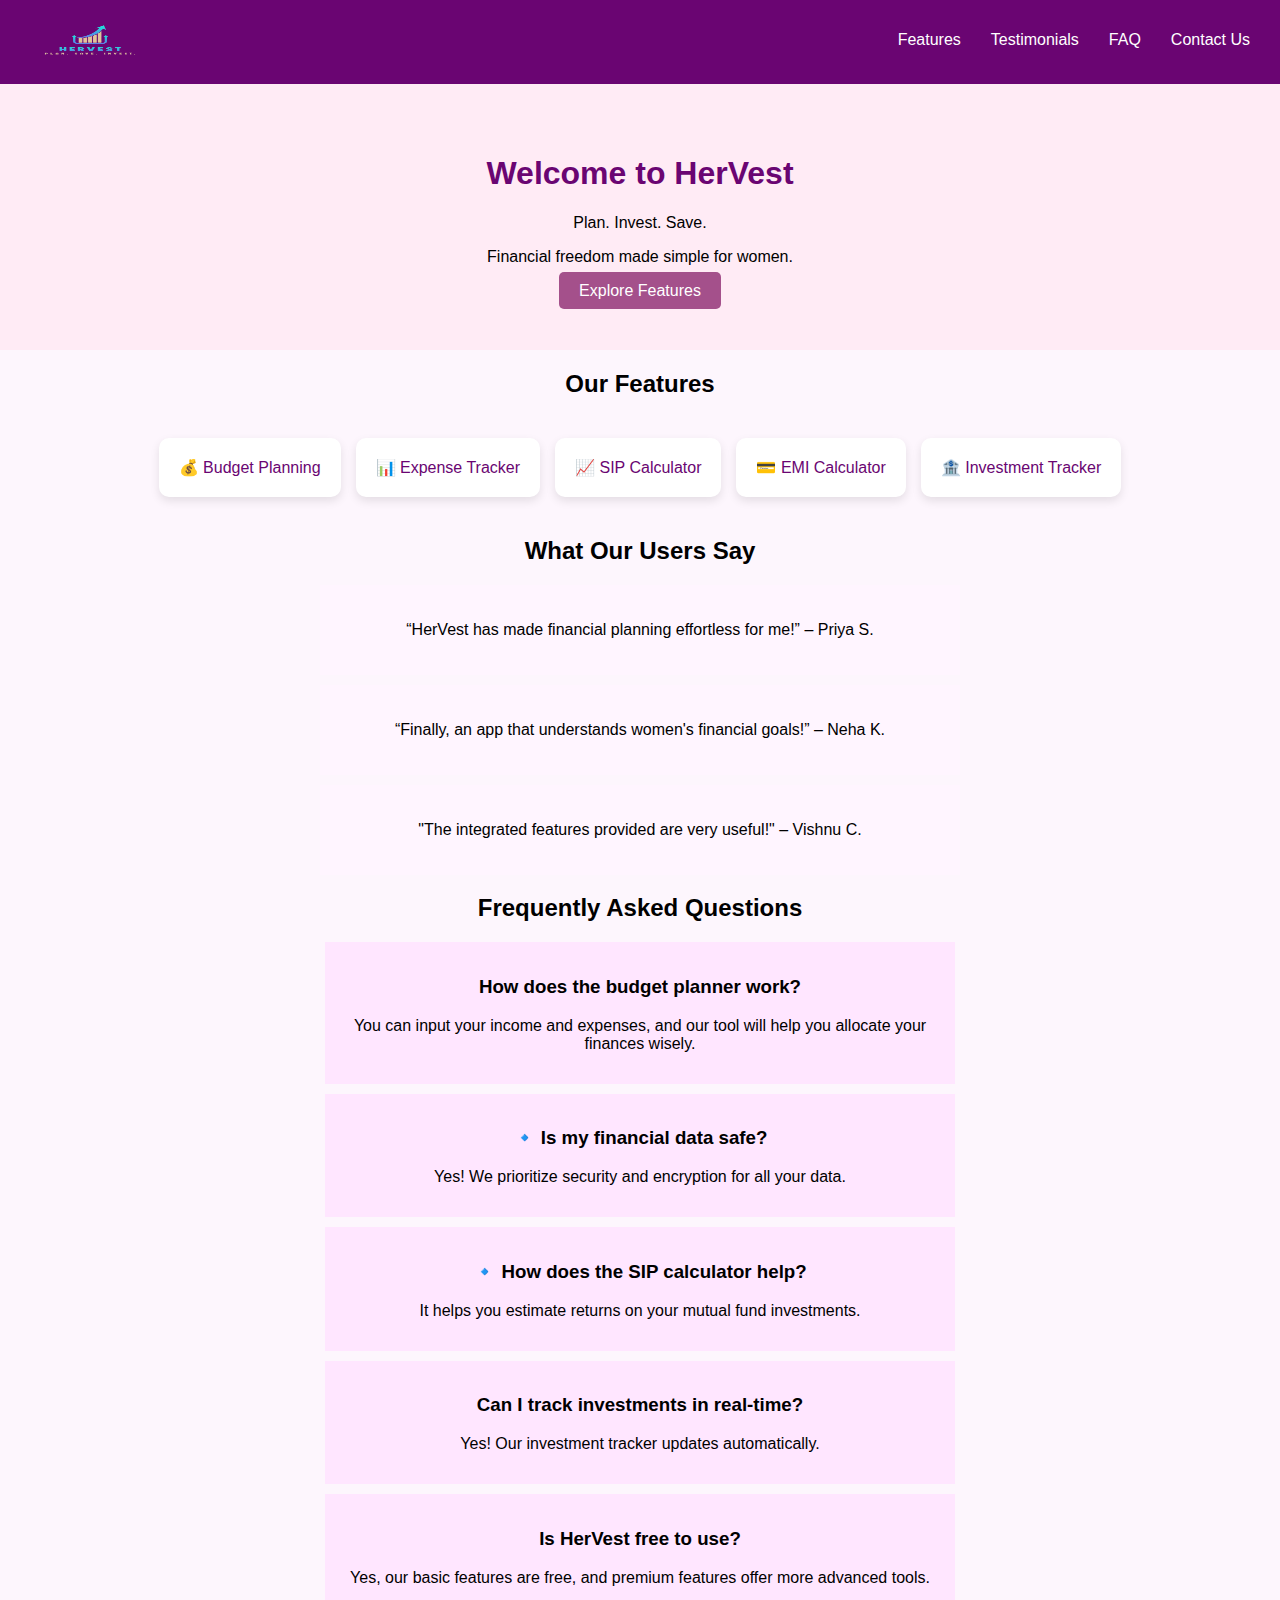
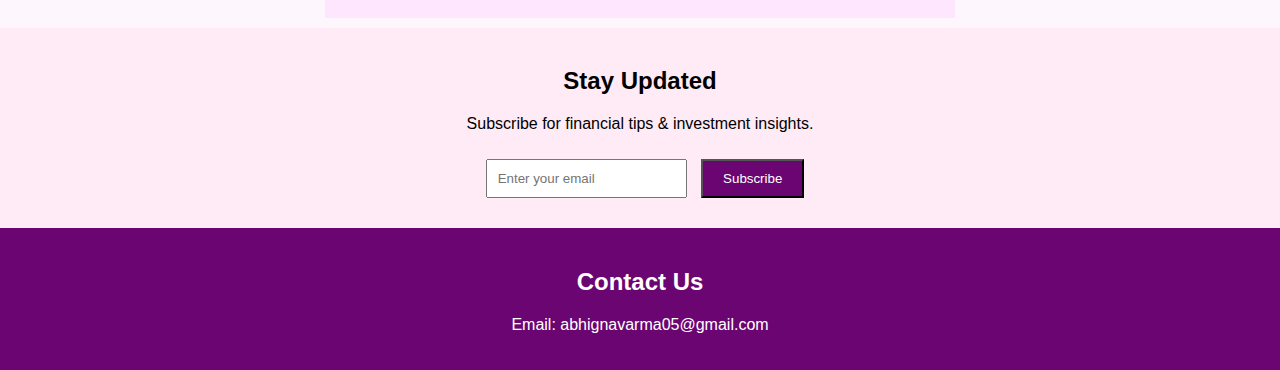
<file: index.html>
<!DOCTYPE html>
<html lang="en">
<head>
    <meta charset="UTF-8">
    <meta name="viewport" content="width=device-width, initial-scale=1.0">
    <title>HerVest - Financial Empowerment for Women</title>
    <link rel="stylesheet" href="styles.css">
</head>
<body>

    <!-- Navbar -->
    <header>
        <div class="logo">
            <!-- Placeholder for Logo -->
            <img src="logo1.png" alt="HerVest Logo" height="400px" width="150px">
        </div>
        <nav>
            <ul>
                <li><a href="#features">Features</a></li>
                <li><a href="#testimonials">Testimonials</a></li>
                <li><a href="#faq">FAQ</a></li>
                <li><a href="#contact">Contact Us</a></li>
            </ul>
        </nav>
    </header>

    <!-- Hero Section -->
    <section class="hero">
        <h1>Welcome to HerVest</h1>
        <p>Plan. Invest. Save.</p> <p>Financial freedom made simple for women.</p>
        <p> </p>
        <a href="#features" class="cta-button">Explore Features</a>
    </section>

    <!-- Features Section -->
    <section id="features">
        <h2>Our Features</h2>
        <div class="feature-container">
            <a href="./budget/index.html" class="feature-box">💰 Budget Planning</a>
            <a href="./expense/index.html" class="feature-box">📊 Expense Tracker</a>
            <a href="./sip/sip.html" class="feature-box">📈 SIP Calculator</a>
            <a href="./emi/emi.html" class="feature-box">💳 EMI Calculator</a>
            <a href="./investment/portfolio.html" class="feature-box">🏦 Investment Tracker</a>
        </div>
    </section>

    <!-- Testimonials Section -->
    <section id="testimonials">
        <h2>What Our Users Say</h2>
        <div class="testimonial">
            <p>“HerVest has made financial planning effortless for me!” – Priya S.</p>
        </div>
        <div class="testimonial">
            <p>“Finally, an app that understands women's financial goals!” – Neha K.</p>
        </div>
        <div class="testimonial">
            <p>"The integrated features provided are very useful!" – Vishnu C.</p>
        </div>
    </section>

    <!-- FAQ Section -->
    <section id="faq">
        <h2>Frequently Asked Questions</h2>
        <div class="faq-item">
            <h3>How does the budget planner work?</h3>
            <p>You can input your income and expenses, and our tool will help you allocate your finances wisely.</p>
        </div>
        <div class="faq-item">
            <h3>🔹 Is my financial data safe?</h3>
            <p>Yes! We prioritize security and encryption for all your data.</p>
        </div>
        <div class="faq-item">
            <h3>🔹 How does the SIP calculator help?</h3>
            <p>It helps you estimate returns on your mutual fund investments.</p>
        </div>
        <div class="faq-item">
            <h3>Can I track investments in real-time?</h3>
            <p>Yes! Our investment tracker updates automatically.</p>
        </div>
        <div class="faq-item">
            <h3>Is HerVest free to use?</h3>
            <p>Yes, our basic features are free, and premium features offer more advanced tools.</p>
        </div>
    </section>

    <!-- Newsletter -->
    <section class="newsletter">
        <h2>Stay Updated</h2>
        <p>Subscribe for financial tips & investment insights.</p>
        <input type="email" placeholder="Enter your email">
        <button>Subscribe</button>
    </section>

    <!-- Contact Us -->
    <footer id="contact">
        <h2>Contact Us</h2>
        <p>Email: abhignavarma05@gmail.com</p>
    </footer>

</body>
</html>
</file>
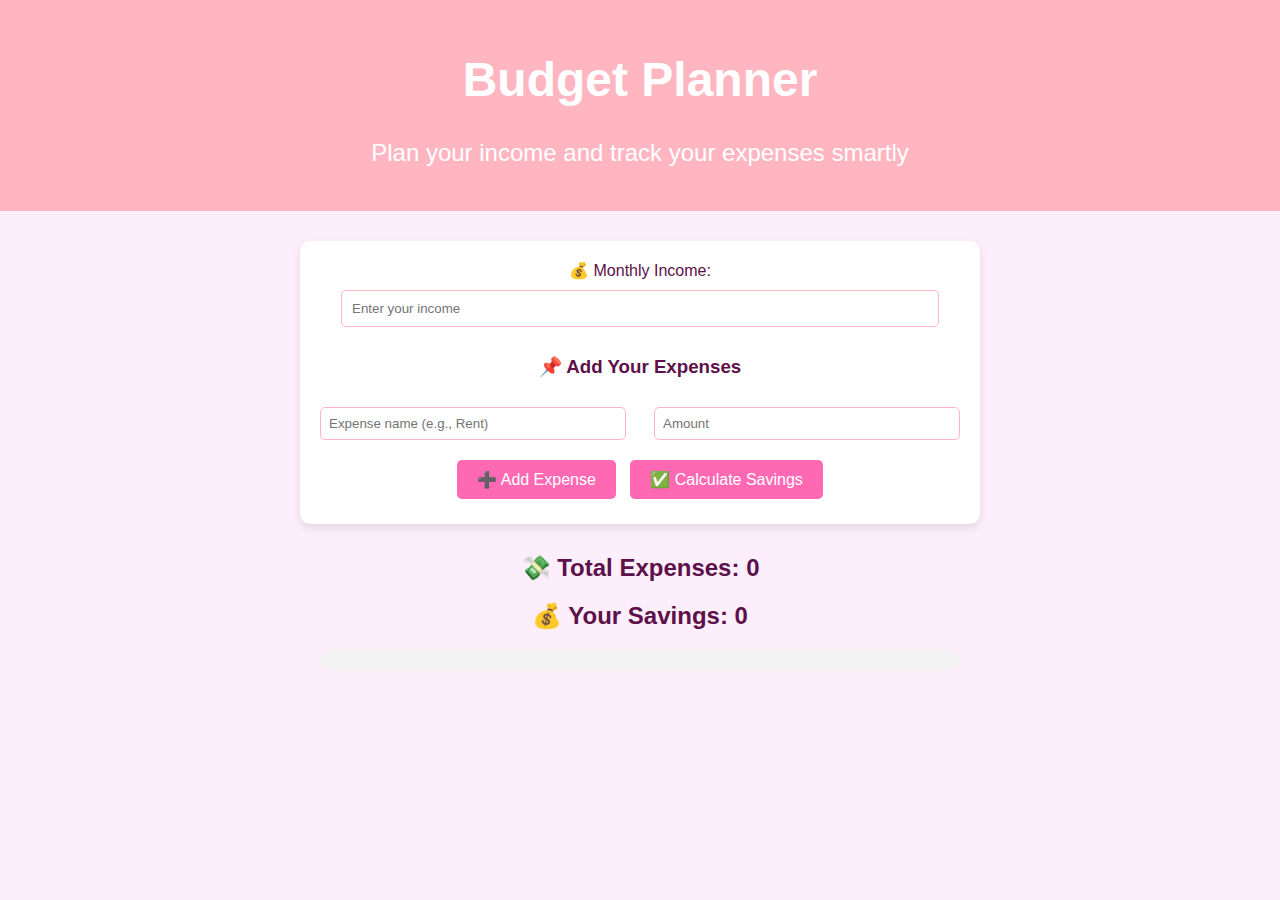
<file: budget/index.html>
<!DOCTYPE html>
<html lang="en">
<head>
    <meta charset="UTF-8">
    <meta name="viewport" content="width=device-width, initial-scale=1.0">
    <title>HerVest - Budgeting Tools</title>
    <link rel="stylesheet" href="budget.css">
</head>
<body>
    <header>
        <h1>Budget Planner</h1>
        <p>Plan your income and track your expenses smartly</p>
    </header>

    <section class="budget-form">
        <label for="income">💰 Monthly Income:</label>
        <input type="number" id="income" placeholder="Enter your income">

        <h3>📌 Add Your Expenses</h3>
        <div id="expenses-list">
            <div class="expense-item">
                <input type="text" class="expense-name" placeholder="Expense name (e.g., Rent)">
                <input type="number" class="expense-amount" placeholder="Amount">
            </div>
        </div>

        <button onclick="addExpense()">➕ Add Expense</button>
        <button onclick="calculateBudget()">✅ Calculate Savings</button>
    </section>

    <section class="result">
        <h2>💸 Total Expenses: <span id="total-expenses">0</span></h2>
        <h2>💰 Your Savings: <span id="savings">0</span></h2>
        <div class="progress-bar">
            <div id="progress"></div>
        </div>
    </section>

    <script src="budget.js"></script>
</body>
</html>
</file>
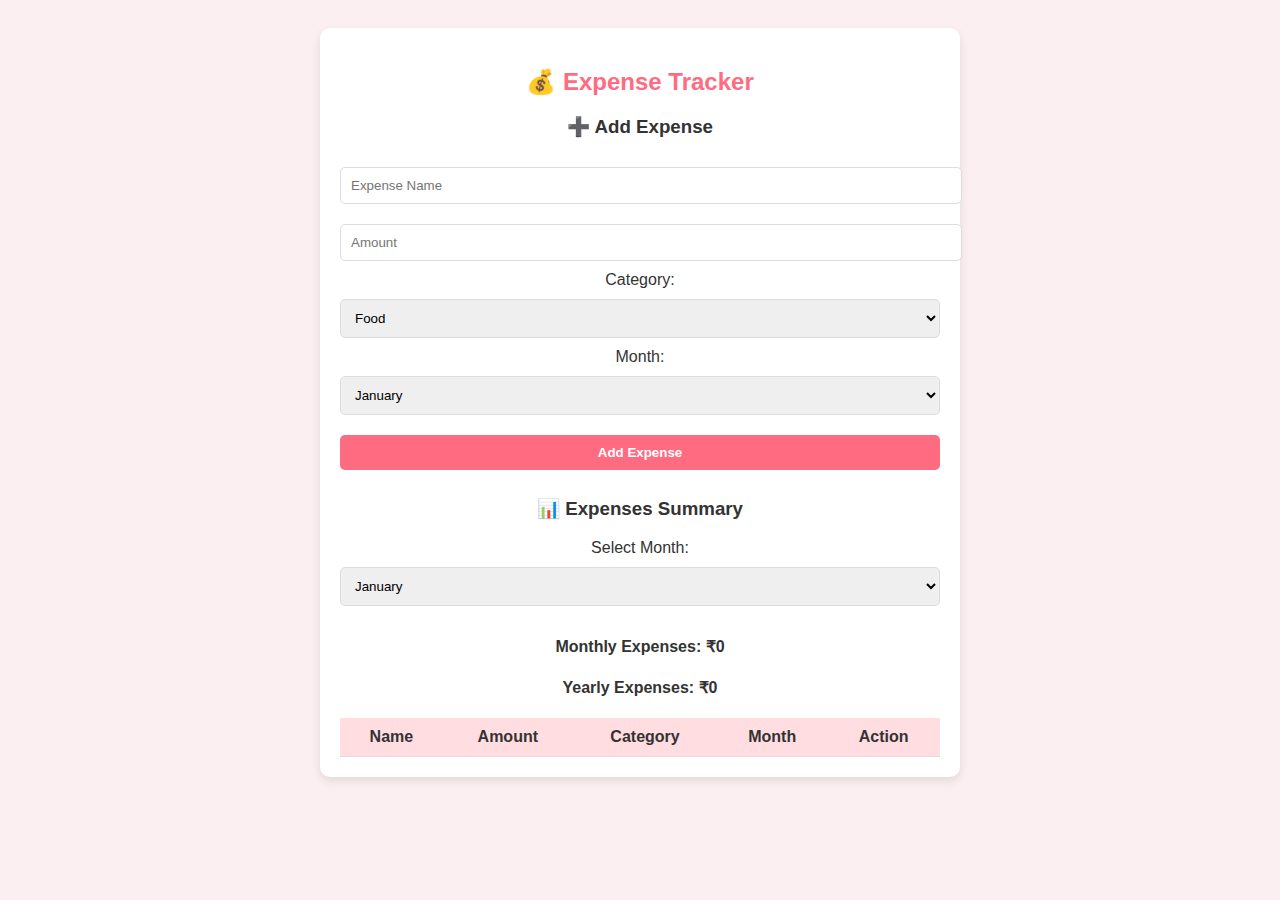
<file: expense/index.html>
<!DOCTYPE html>
<html lang="en">
<head>
    <meta charset="UTF-8">
    <meta name="viewport" content="width=device-width, initial-scale=1.0">
    <title>Expense Tracker | HerVest</title>
    <link rel="stylesheet" href="expense.css">
</head>
<body>

    <div class="container">
        <h2>💰 Expense Tracker</h2>

        <h3>➕ Add Expense</h3>
        <input type="text" id="expense-name" placeholder="Expense Name">
        <input type="number" id="expense-amount" placeholder="Amount">

        <label>Category:</label>
        <select id="expense-category">
            <option value="Food">Food</option>
            <option value="Transport">Transport</option>
            <option value="Shopping">Shopping</option>
            <option value="Bills">Bills</option>
            <option value="Rent">Rent</option>
            <option value="Health">Health</option>
            <option value="Entertainment">Entertainment</option>
            <option value="Education">Education</option>
            <option value="Other">Other</option>
        </select>

        <label>Month:</label>
        <select id="expense-month">
            <option value="January">January</option>
            <option value="February">February</option>
            <option value="March">March</option>
            <option value="April">April</option>
            <option value="May">May</option>
            <option value="June">June</option>
            <option value="July">July</option>
            <option value="August">August</option>
            <option value="September">September</option>
            <option value="October">October</option>
            <option value="November">November</option>
            <option value="December">December</option>
        </select>

        <button onclick="addExpense()">Add Expense</button>

        <h3>📊 Expenses Summary</h3>
        <label>Select Month:</label>
        <select id="monthly-select" onchange="updateMonthlyExpense()">
            <option value="January">January</option>
            <option value="February">February</option>
            <option value="March">March</option>
            <option value="April">April</option>
            <option value="May">May</option>
            <option value="June">June</option>
            <option value="July">July</option>
            <option value="August">August</option>
            <option value="September">September</option>
            <option value="October">October</option>
            <option value="November">November</option>
            <option value="December">December</option>
        </select>

        <h4>Monthly Expenses: <span id="monthly-expenses">₹0</span></h4>
        <h4>Yearly Expenses: <span id="yearly-expenses">₹0</span></h4>

        <table>
            <thead>
                <tr>
                    <th>Name</th>
                    <th>Amount</th>
                    <th>Category</th>
                    <th>Month</th>
                    <th>Action</th>
                </tr>
            </thead>
            <tbody id="expense-table-body"></tbody>
        </table>
    </div>

    <script src="expense.js"></script>
</body>
</html>
</file>
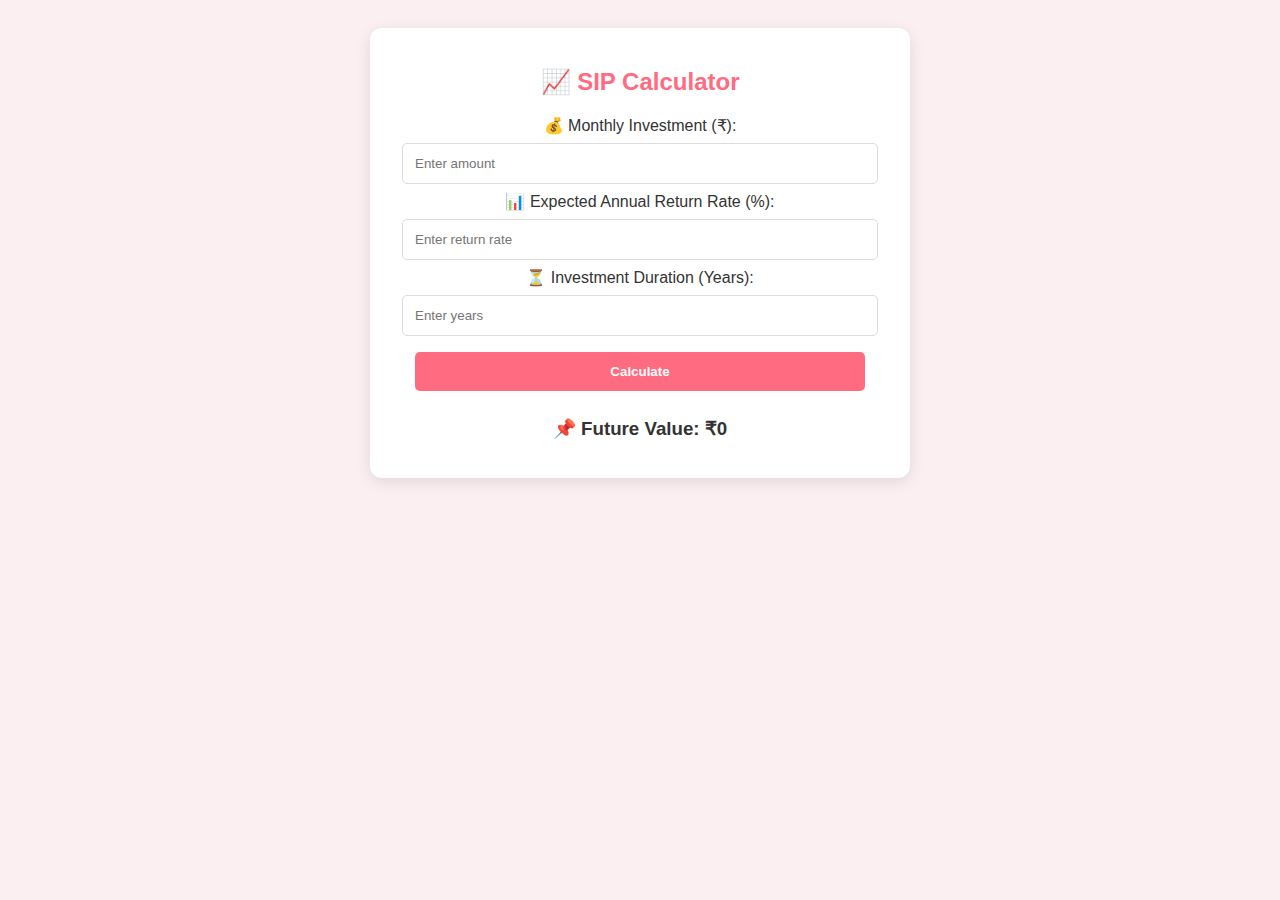
<file: sip/sip.html>
<!DOCTYPE html>
<html lang="en">
<head>
    <meta charset="UTF-8">
    <meta name="viewport" content="width=device-width, initial-scale=1.0">
    <title>SIP Calculator | HerVest</title>
    <link rel="stylesheet" href="sip.css">
</head>
<body>

    <div class="container">
        <h2>📈 SIP Calculator</h2>
        
        <label>💰 Monthly Investment (₹):</label>
        <input type="number" id="monthly-investment" placeholder="Enter amount">

        <label>📊 Expected Annual Return Rate (%):</label>
        <input type="number" id="return-rate" placeholder="Enter return rate">

        <label>⏳ Investment Duration (Years):</label>
        <input type="number" id="investment-duration" placeholder="Enter years">

        <button onclick="calculateSIP()">Calculate</button>

        <h3>📌 Future Value: <span id="future-value">₹0</span></h3>
    </div>

    <script src="sip.js"></script>
</body>
</html>
</file>
<file: styles.css>
/* General Styling */
body {
    font-family: 'Poppins', sans-serif;
    background-color: #fdf6fd;
    margin: 0;
    padding: 0;
    text-align: center;
}

/* Header & Navbar */
header {
    display: flex;
    justify-content: space-between;
    background: #6a0572;
    padding: 15px;
    color: white;
}

.logo img {
    height: 50px;
}

nav ul {
    list-style: none;
    display: flex;
}

nav ul li {
    margin: 0 15px;
}

nav ul li a {
    color: white;
    text-decoration: none;
}

/* Hero Section */
.hero {
    background: #ffebf5;
    padding: 50px;
}

.hero h1 {
    color: #6a0572;
}

.cta-button {
    background: #a4508b;
    color: white;
    padding: 10px 20px;
    text-decoration: none;
    border-radius: 5px;
}

/* Features */
.feature-container {
    display: flex;
    justify-content: center;
    gap: 15px;
    flex-wrap: wrap;
    padding: 20px;
}

.feature-box {
    background: white;
    padding: 20px;
    border-radius: 10px;
    text-decoration: none;
    color: #6a0572;
    box-shadow: 0px 4px 10px rgba(0, 0, 0, 0.1);
}

/* Testimonials */
.testimonial {
    background: #fff5ff;
    padding: 20px;
    margin: 10px auto;
    max-width: 600px;
}

/* FAQ */
.faq-item {
    background: #ffe6ff;
    padding: 15px;
    margin: 10px auto;
    max-width: 600px;
}

/* Newsletter */
.newsletter {
    background: #ffebf5;
    padding: 20px;
}

.newsletter input {
    padding: 10px;
    margin: 10px;
}

.newsletter button {
    background: #6a0572;
    color: white;
    padding: 10px 20px;
}

/* Footer */
footer {
    background: #6a0572;
    color: white;
    padding: 20px;
}
</file>
<file: budget/budget.css>
/* General Styles */
body {
    font-family: 'Poppins', sans-serif;
    background: #FCEFFB;
    text-align: center;
    color: #5D1049;
    margin: 0;
    padding: 0;
}

/* Header */
header {
    background: #FFB6C1;
    padding: 20px;
    color: white;
    font-size: 24px;
}

/* Budget Form */
.budget-form {
    margin: 30px auto;
    padding: 20px;
    background: #FFFFFF;
    border-radius: 10px;
    width: 50%;
    box-shadow: 0 4px 8px rgba(0, 0, 0, 0.1);
}

.budget-form input {
    width: 90%;
    padding: 10px;
    margin: 10px 0;
    border: 1px solid #FFB6C1;
    border-radius: 5px;
}

button {
    background: #FF69B4;
    color: white;
    padding: 10px 20px;
    border: none;
    cursor: pointer;
    border-radius: 5px;
    font-size: 16px;
    margin: 5px;
}

button:hover {
    background: #D14782;
}

/* Result Section */
.result {
    margin-top: 20px;
}

.progress-bar {
    width: 50%;
    height: 20px;
    background: #f3f3f3;
    margin: auto;
    border-radius: 10px;
    overflow: hidden;
}

#progress {
    width: 0;
    height: 100%;
    background: #FF69B4;
}

/* Expense Items */
.expense-item {
    display: flex;
    justify-content: space-between;
    margin: 5px 0;
}

.expense-item input {
    width: 45%;
    padding: 8px;
}
</file>
<file: expense/expense.css>
/* Pastel Color Theme */
body {
    font-family: 'Poppins', sans-serif;
    background-color: #fceff1;
    color: #333;
    text-align: center;
    padding: 20px;
}

.container {
    max-width: 600px;
    margin: auto;
    background: white;
    padding: 20px;
    border-radius: 10px;
    box-shadow: 0px 4px 10px rgba(0, 0, 0, 0.1);
}

h2 {
    color: #ff6b81;
}

input, select, button {
    width: 100%;
    padding: 10px;
    margin: 10px 0;
    border: 1px solid #ddd;
    border-radius: 5px;
}

button {
    background-color: #ff6b81;
    color: white;
    font-weight: bold;
    border: none;
    cursor: pointer;
}

button:hover {
    background-color: #ff4757;
}

table {
    width: 100%;
    margin-top: 20px;
    border-collapse: collapse;
}

th, td {
    padding: 10px;
    border-bottom: 1px solid #ddd;
}

th {
    background-color: #ffdde1;
    color: #333;
}

.delete-btn {
    background-color: transparent;
    border: none;
    color: red;
    font-size: 18px;
    cursor: pointer;
}
</file>
<file: sip/sip.css>
/* Pastel Theme for SIP Calculator */
body {
    font-family: 'Poppins', sans-serif;
    background-color: #fceff1;
    color: #333;
    text-align: center;
    padding: 20px;
}

.container {
    max-width: 500px;
    margin: auto;
    background: white;
    padding: 20px;
    border-radius: 12px;
    box-shadow: 0px 4px 15px rgba(0, 0, 0, 0.1);
    transition: transform 0.3s ease-in-out;
}

.container:hover {
    transform: scale(1.02);
}

h2 {
    color: #ff6b81;
}

input, button {
    width: 90%;
    padding: 12px;
    margin: 8px 0;
    border: 1px solid #ddd;
    border-radius: 5px;
    transition: all 0.2s ease-in-out;
}

button {
    background-color: #ff6b81;
    color: white;
    font-weight: bold;
    border: none;
    cursor: pointer;
    transition: background 0.3s;
}

button:hover {
    background-color: #ff4757;
    transform: scale(1.05);
}
</file>
